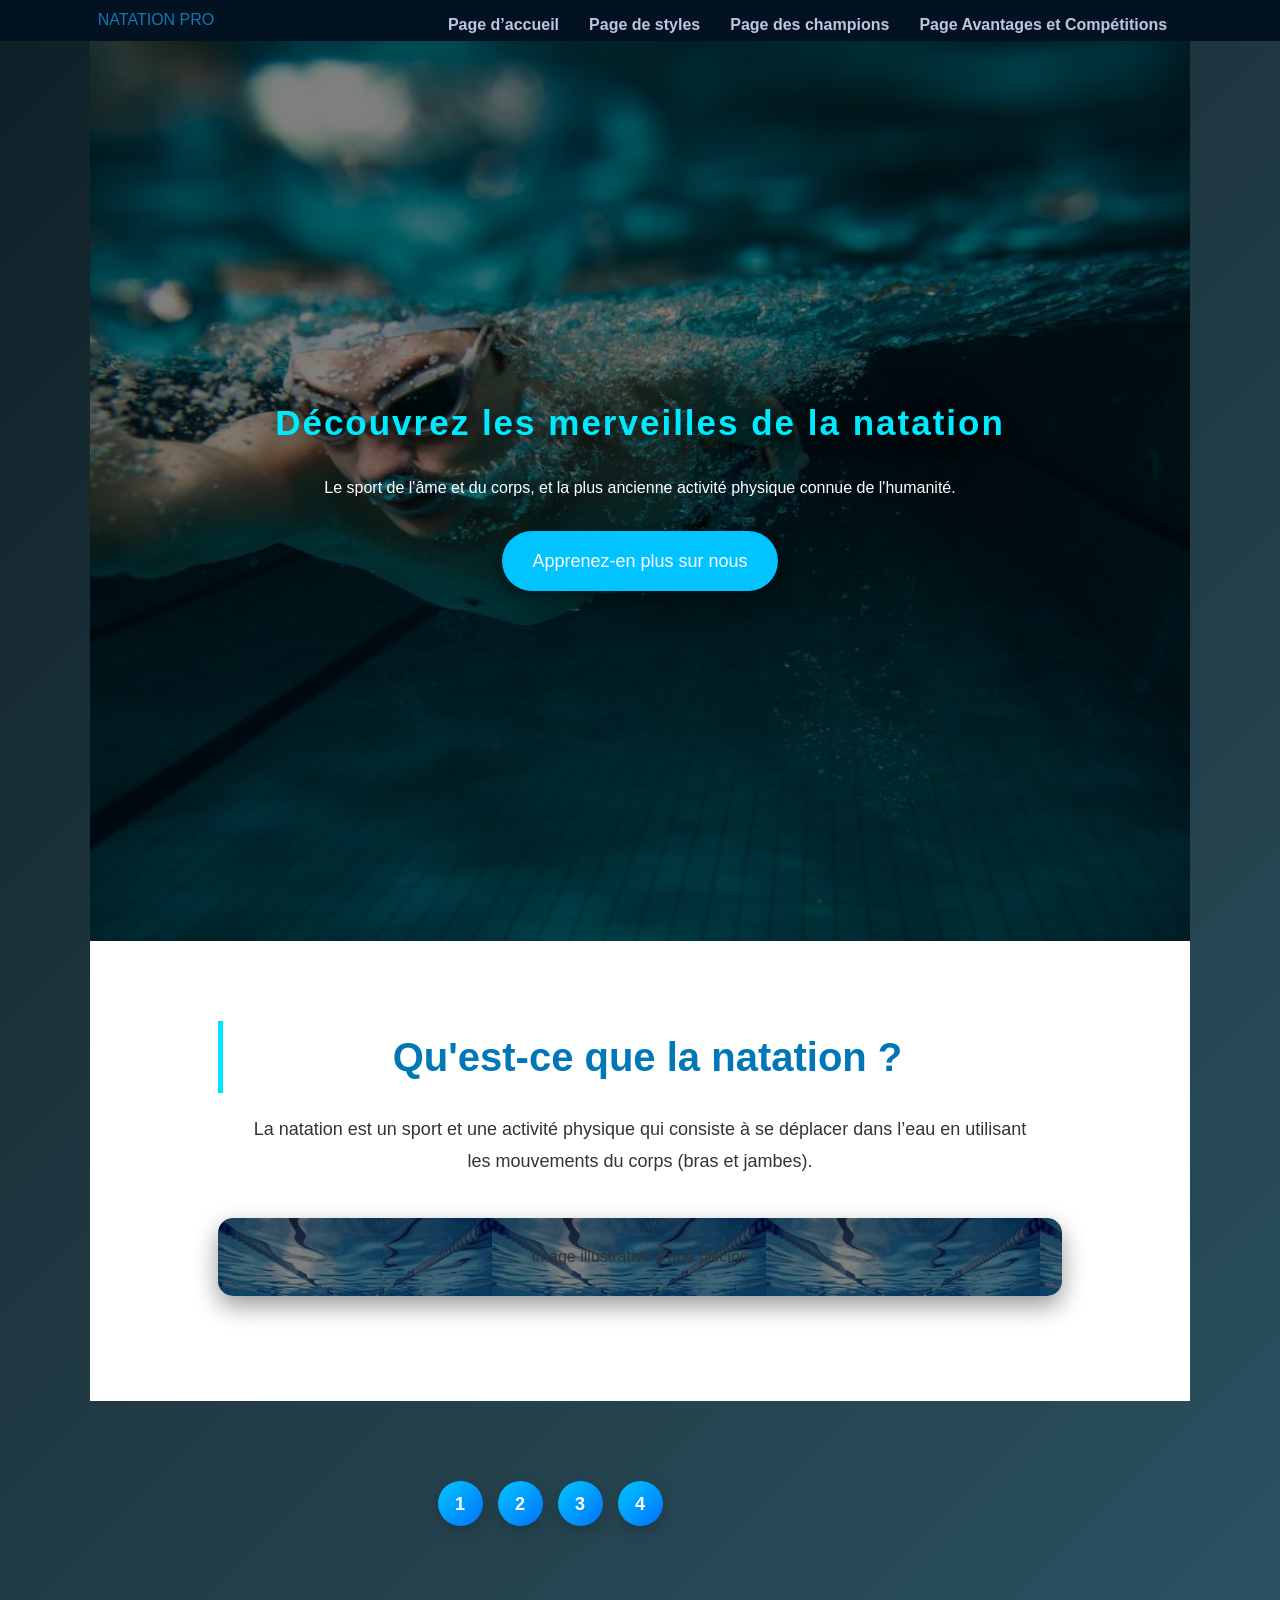
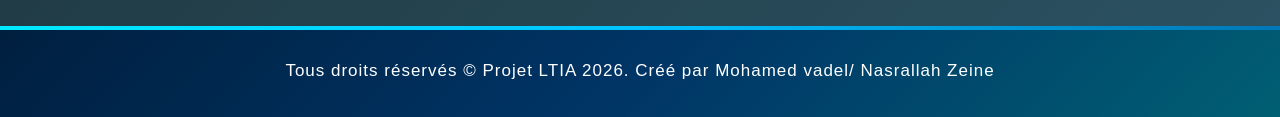
<file: index.html>
<!DOCTYPE html>
<html lang="fr">
<head>
    <meta charset="UTF-8">
    <meta name="viewport" content="width=device-width, initial-scale=1.0">
    <title>LE MONDE DE LA NATATION</title>
    <link rel="stylesheet" href="style.css">
</head>
<body>
    <header>
      <nav>
         <div class="logo">NATATION PRO</div>
          <ul>
             <li><a href="index.html"> Page d’accueil</a></li>
             <li><a href="styles.html">Page de styles </a></li>
             <li><a href="champions.html">Page des champions</a></li>
             <li><a href="benefits.html">Page Avantages et Compétitions </a> </li>
          </ul>
      </nav>
    </header>
  <Main>
    <Section class="hero" >
        <H1>
            Découvrez les merveilles de la natation
        </H1>
        <P>Le sport de l'âme et du corps, et la plus ancienne activité physique connue de l'humanité.</P>
        <a href="#about" class="btn">Apprenez-en plus sur nous</a>
    </Section>
    <section id="about" class="conten ">
        <h2>
            Qu'est-ce que la natation ?
        </h2>
        <P>
              La natation est un sport et une activité physique qui consiste à se déplacer dans l’eau en utilisant les mouvements du corps (bras et jambes).
        </p>
          <DIv img src="IMAGE/0.jpeg" class="img"> Image illustrative d'une piscine</DIv>
          
          
    </section>
  </Main>
  <section class="bt">
    <a  href="index.html" class="b">1</a>
    <a  href="styles.html" class="b">2</a>
    <a  href="champions.html" class="b">3</a>
    <a  href="benefits.html" class="b">4</a>
  </section>
    <footer>
        <p>Tous droits réservés © Projet LTIA 2026. Créé par Mohamed vadel/ Nasrallah Zeine</p>
    </footer>
</body>

</html>
</file>
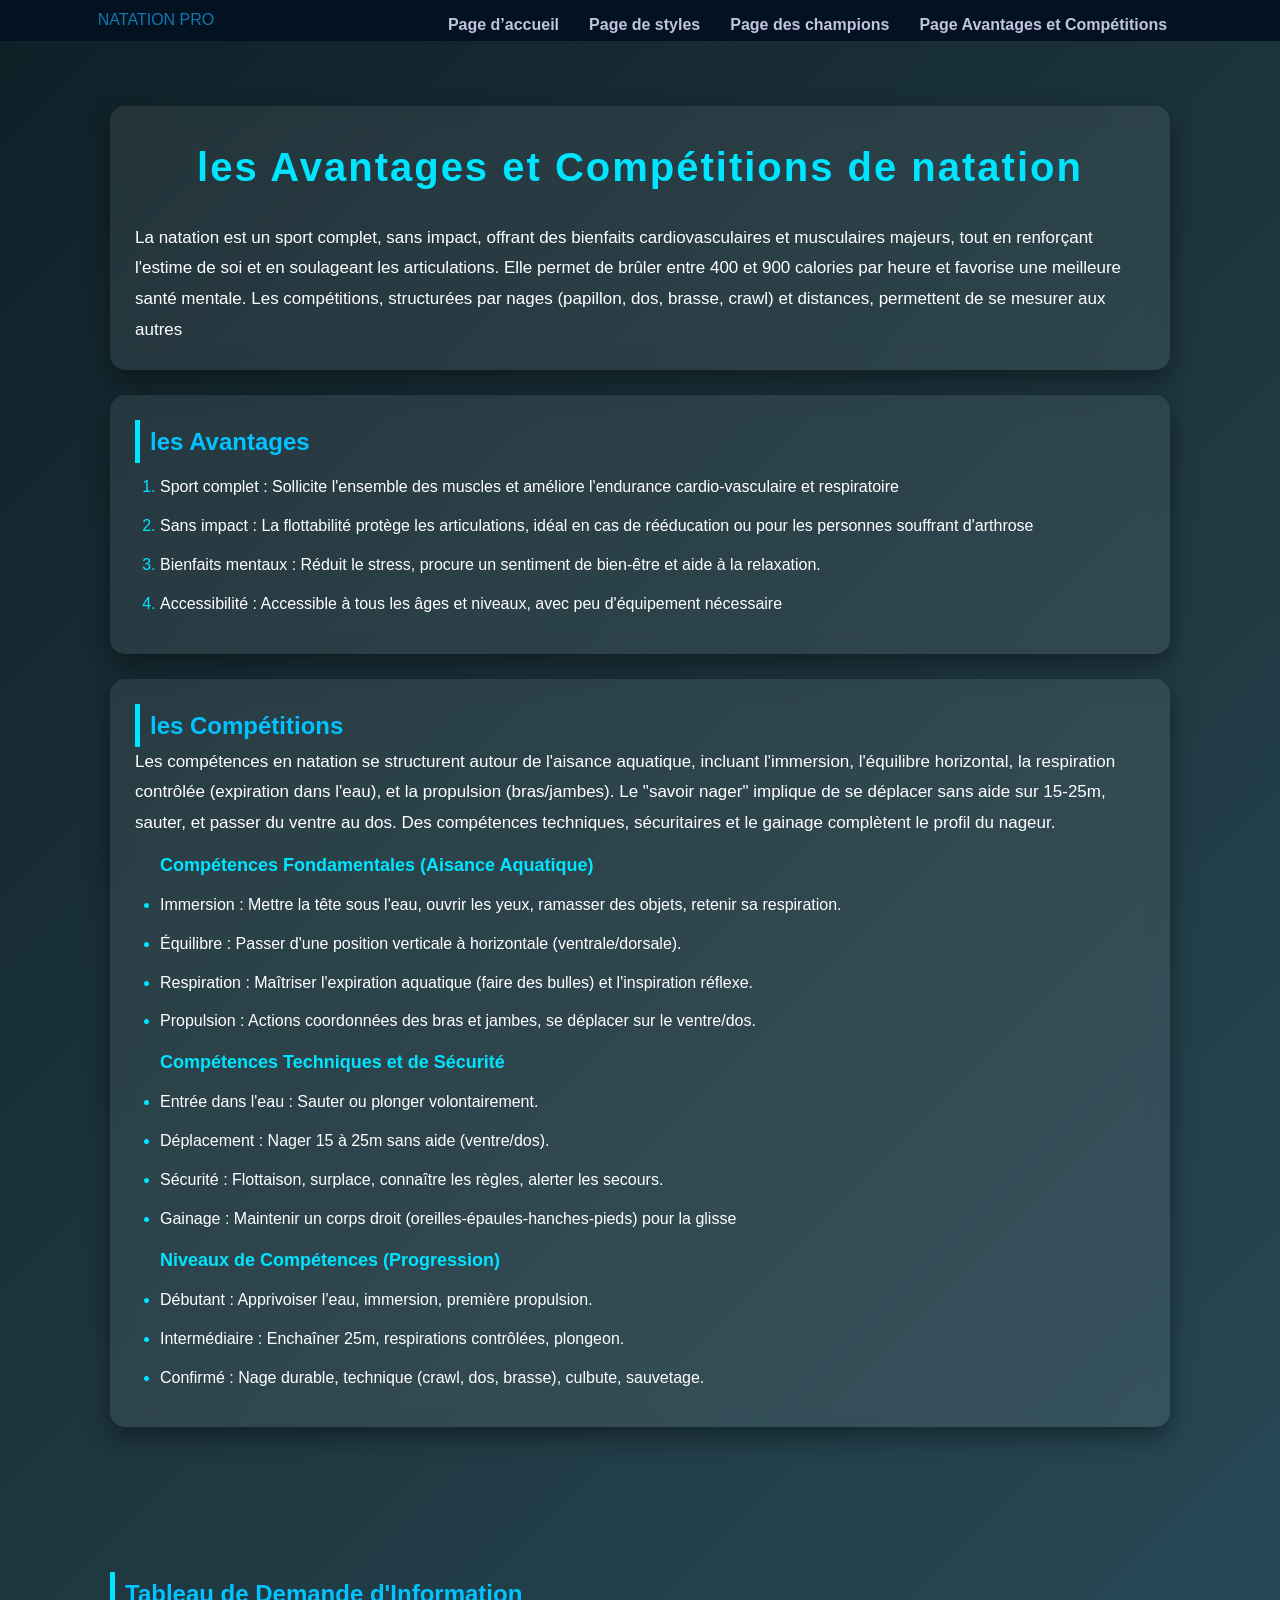
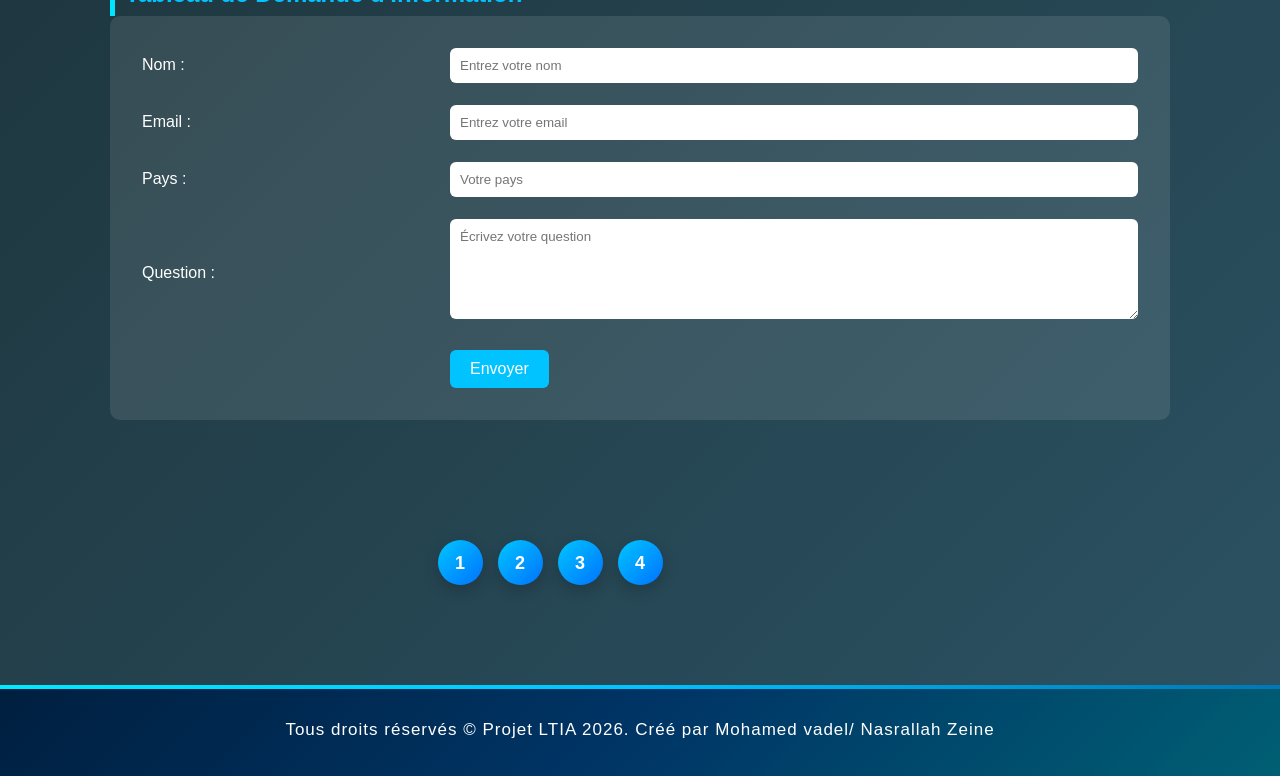
<file: benefits.html>
<!DOCTYPE html>
<html lang="en">
<head>
    <meta charset="UTF-8">
    <meta name="viewport" content="width=device-width, initial-scale=1.0">
    <title>LE MONDE DE LA NATATION</title>
     <link rel="stylesheet" href="style.css">
</head>
<body>
    <header>
      <nav>
         <div class="logo">NATATION PRO</div>
          <ul>
             <li><a href="index.html"> Page d’accueil</a></li>
             <li><a href="styles.html">Page de styles </a></li>
             <li><a href="champions.html">Page des champions</a></li>
             <li><a href="benefits.html">Page Avantages et Compétitions </a> </li>
          </ul>
      </nav>
    </header>
  <Main>
    <section>
       <div> <h1>
            les Avantages et Compétitions de natation
        </h1>
        <p>La natation est un sport complet, sans impact, offrant des bienfaits cardiovasculaires et musculaires majeurs, tout en renforçant l'estime de soi et en soulageant les articulations. Elle permet de brûler entre 400 et 900 calories par heure et favorise une meilleure santé mentale. Les compétitions, structurées par nages (papillon, dos, brasse, crawl) et distances, permettent de se mesurer aux autres</p>
    </div>
    <div>
        <h2> les Avantages</h2>
        <ol>
            <li>Sport complet : Sollicite l'ensemble des muscles et améliore l'endurance cardio-vasculaire et respiratoire</li>
            <li>Sans impact : La flottabilité protège les articulations, idéal en cas de rééducation ou pour les personnes souffrant d'arthrose</li>
            <li>Bienfaits mentaux : Réduit le stress, procure un sentiment de bien-être et aide à la relaxation.</li>
            <li>Accessibilité : Accessible à tous les âges et niveaux, avec peu d'équipement nécessaire</li>
            
        </ol>
     </div>
     <div>
       <h2>
           les  Compétitions
       </h2>
       <p>
             Les compétences en natation se structurent autour de l'aisance aquatique, incluant l'immersion, l'équilibre horizontal, la respiration contrôlée (expiration dans l'eau), et la propulsion (bras/jambes). Le "savoir nager" implique de se déplacer sans aide sur 15-25m, sauter, et passer du ventre au dos. Des compétences techniques, sécuritaires et le gainage complètent le profil du nageur.
       </p>
       <ul>
            <lh>
              Compétences Fondamentales (Aisance Aquatique)
            </lh>
            <li>Immersion : Mettre la tête sous l'eau, ouvrir les yeux, ramasser des objets, retenir sa respiration.</li>
            <li>Équilibre : Passer d'une position verticale à horizontale (ventrale/dorsale).</li>
            <li> Respiration : Maîtriser l'expiration aquatique (faire des bulles) et l'inspiration réflexe. </li>
            <li> Propulsion : Actions coordonnées des bras et jambes, se déplacer sur le ventre/dos. </li>
        </ul>
        <ul>
           <lh>Compétences Techniques et de Sécurité</lh> 
           <li>Entrée dans l'eau : Sauter ou plonger volontairement.</li>
           <li>Déplacement : Nager 15 à 25m sans aide (ventre/dos).</li>
           <li> Sécurité : Flottaison, surplace, connaître les règles, alerter les secours.</li>
           <li> Gainage : Maintenir un corps droit (oreilles-épaules-hanches-pieds) pour la glisse</li>
        </ul>
        <ul>
           <lh>Niveaux de Compétences (Progression)</lh> 
           <li>Débutant : Apprivoiser l'eau, immersion, première propulsion.</li>
           <li>Intermédiaire : Enchaîner 25m, respirations contrôlées, plongeon.</li>
           <li> Confirmé : Nage durable, technique (crawl, dos, brasse), culbute, sauvetage. </li>
        </ul>
    </div>   

    </section>
     <section class="contact">
    <h2>Tableau de Demande d'Information</h2>

    <form>
        <table>
            <tr>
                <td>Nom :</td>
                <td><input type="text" placeholder="Entrez votre nom"></td>
            </tr>

            <tr>
                <td>Email :</td>
                <td><input type="email" placeholder="Entrez votre email"></td>
            </tr>

            <tr>
                <td>Pays :</td>
                <td><input type="text" placeholder="Votre pays"></td>
            </tr>

            <tr>
                <td>Question :</td>
                <td><textarea placeholder="Écrivez votre question"></textarea></td>
            </tr>

            <tr>
                <td></td>
                <td><button type="submit">Envoyer</button></td>
            </tr>
        </table>
    </form>
</section>
<section class="bt">
    <a  href="index.html" class="b">1</a>
    <a  href="styles.html" class="b">2</a>
    <a  href="champions.html" class="b">3</a>
    <a  href="benefits.html" class="b">4</a>
  </section>
        </Main>
    <footer>
        <p>Tous droits réservés © Projet LTIA 2026. Créé par Mohamed vadel/ Nasrallah Zeine</p>
    </footer>
</body>

</html>
</file>
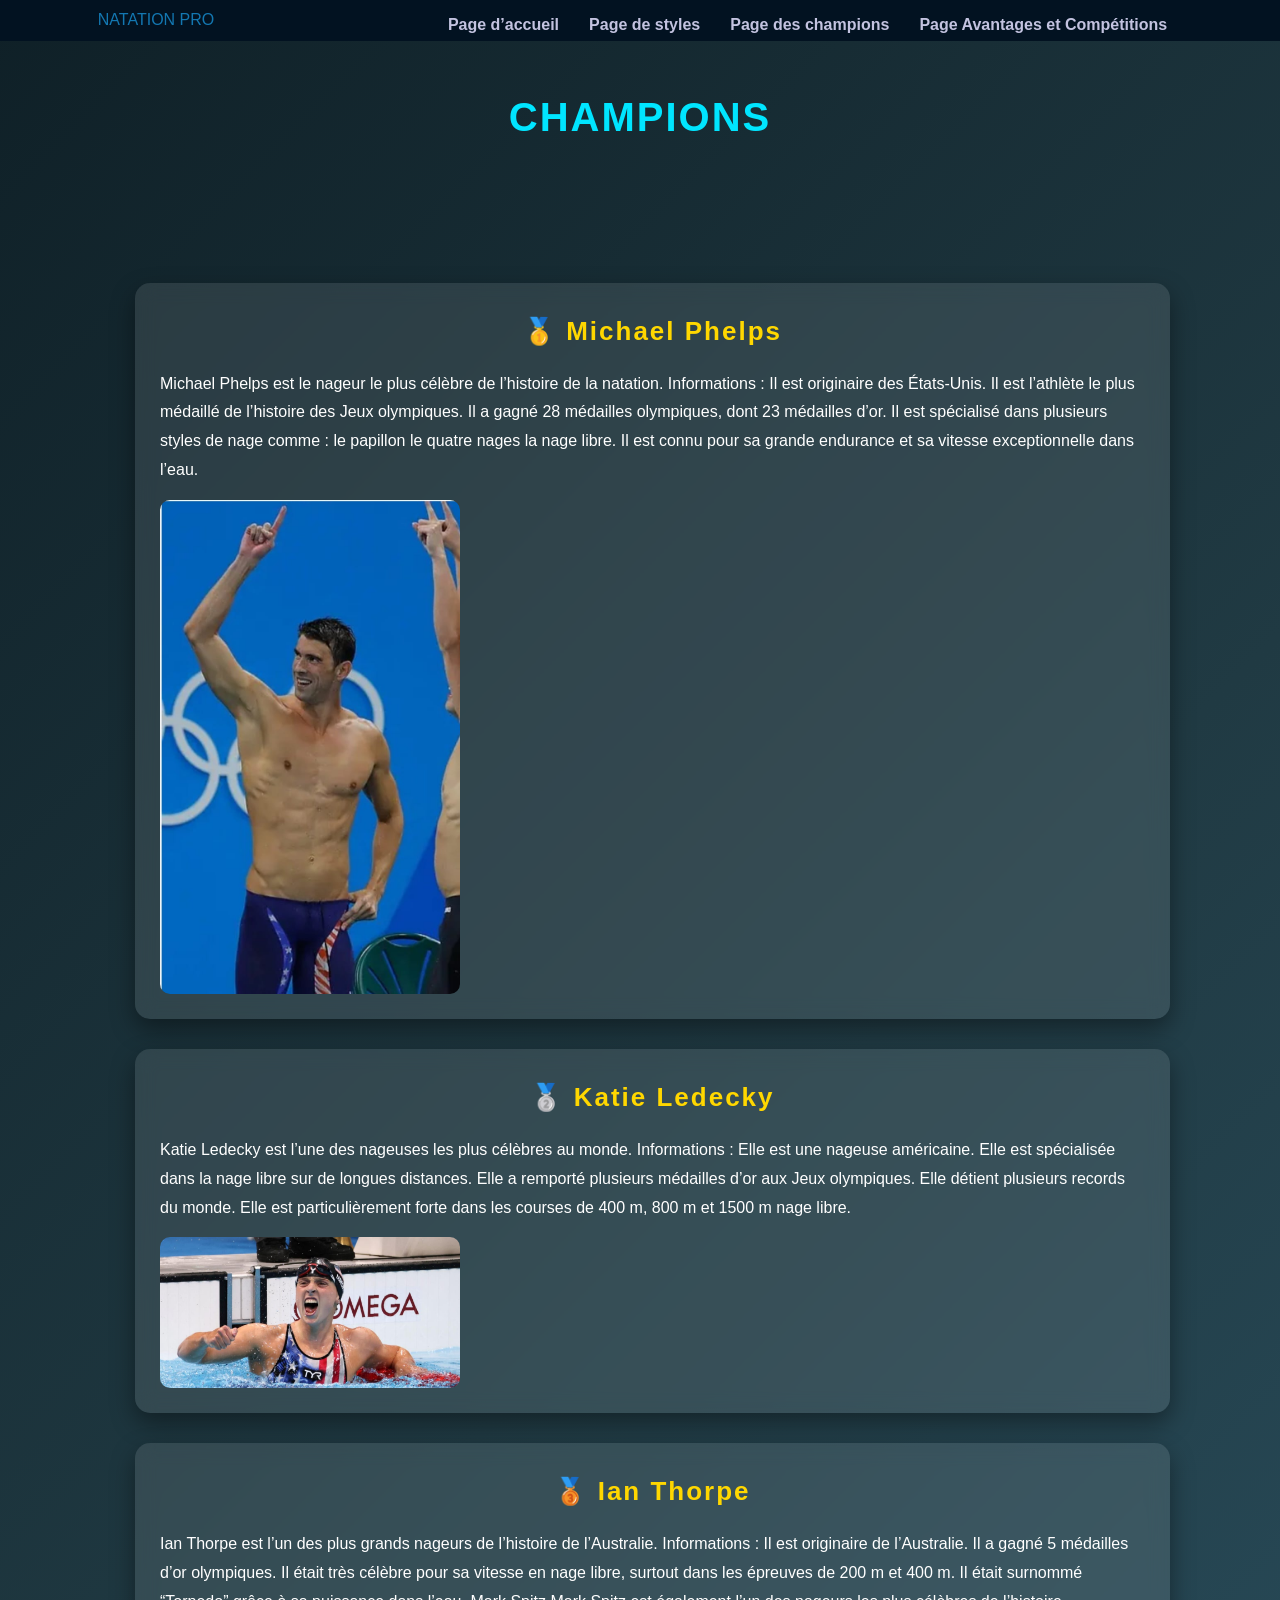
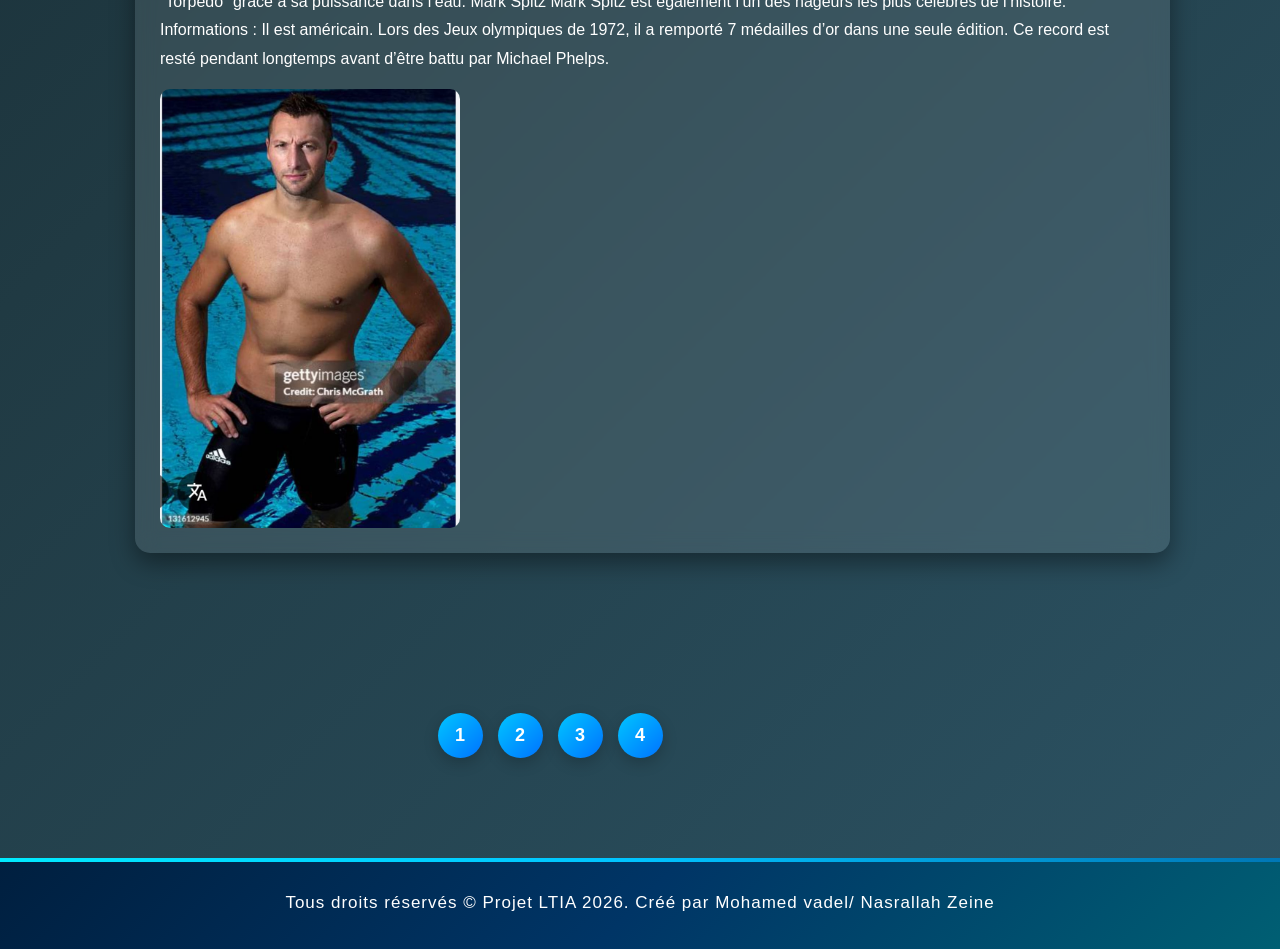
<file: champions.html>
<!DOCTYPE html>
<html lang="en">
<head>
    <meta charset="UTF-8">
    <meta name="viewport" content="width=device-width, initial-scale=1.0">
    <title>LE MONDE DE LA NATATION</title>
    <link rel="stylesheet" href="style.css">
</head>
<body>
   
<body>
    <header>
      <nav>
         <div class="logo">NATATION PRO</div>
          <ul>
             <li><a href="index.html"> Page d’accueil</a></li>
             <li><a href="styles.html">Page de styles </a></li>
             <li><a href="champions.html">Page des champions</a></li>
             <li><a href="benefits.html">Page Avantages et Compétitions </a> </li>
          </ul>
      </nav>
    </header>
    <maine>
    <section class="cha">
        <h1>champions</h1>
    </section>
    <section class="cham">
        <ul>
            <li> <h1>🥇 Michael Phelps</h1>
Michael Phelps est le nageur le plus célèbre de l’histoire de la natation.
Informations :
Il est originaire des États-Unis.
Il est l’athlète le plus médaillé de l’histoire des Jeux olympiques.
Il a gagné 28 médailles olympiques, dont 23 médailles d’or.
Il est spécialisé dans plusieurs styles de nage comme :
le papillon
le quatre nages
la nage libre.
Il est connu pour sa grande endurance et sa vitesse exceptionnelle dans l’eau.
<img src="IMAGE/3.1.jpeg" >
</li>
            <li> <h1>🥈 Katie Ledecky </h1>
            
Katie Ledecky est l’une des nageuses les plus célèbres au monde.
Informations :
Elle est une nageuse américaine.
Elle est spécialisée dans la nage libre sur de longues distances.
Elle a remporté plusieurs médailles d’or aux Jeux olympiques.
Elle détient plusieurs records du monde.
Elle est particulièrement forte dans les courses de 400 m, 800 m et 1500 m nage libre.
<img src="IMAGE/3.2.jpeg" >
</li>
            <li><h1>🥉 Ian Thorpe</h1>
Ian Thorpe est l’un des plus grands nageurs de l’histoire de l’Australie.
Informations :
Il est originaire de l’Australie.
Il a gagné 5 médailles d’or olympiques.
Il était très célèbre pour sa vitesse en nage libre, surtout dans les épreuves de 200 m et 400 m.
Il était surnommé “Torpedo” grâce à sa puissance dans l’eau.
 Mark Spitz
Mark Spitz est également l’un des nageurs les plus célèbres de l’histoire.
Informations :
Il est américain.
Lors des Jeux olympiques de 1972, il a remporté 7 médailles d’or dans une seule édition.
Ce record est resté pendant longtemps avant d’être battu par Michael Phelps.
<img src="IMAGE/3.3.jpeg" >
</li>
    
  
    </section>
<section class="bt">
    <a  href="index.html" class="b">1</a>
    <a  href="styles.html" class="b">2</a>
    <a  href="champions.html" class="b">3</a>
    <a  href="benefits.html" class="b">4</a>
  </section>
        </maine>
     <footer>
        <p>Tous droits réservés © Projet LTIA 2026. Créé par Mohamed vadel/ Nasrallah Zeine</p>
    </footer>
</body>

</html>
</file>
<file: style.css>
body {
    font-family: Arial, sans-serif;
    margin: 0;
    padding: 0%;
    line-height: 1.6;
    background-color: rgb(227, 232, 237);
}
header {
    background-color:rgb(2, 18, 33);
    color: #1377b1;
    padding: 1px; ;
}
nav {
    display:flex;
    justify-content: space-around ;
    align-items:center ;
}
nav ul{
    list-style: none;
    display: flex;
}
nav ul li{
    margin:0 15px;
}
nav ul li a{
    color:rgb(195, 195, 224) ;
    text-decoration: none;
    font-weight: bold ;

}
nav ul li a.active{
    border-bottom: 2px solid wheat;
}




.hero{
    height:100vh;
    display:flex;
    flex-direction:column;
    justify-content:center;
    align-items:center;
    text-align:center;
    padding:20px;
    background:linear-gradient(rgba(0,0,0,0.5),rgba(0,0,0,0.5)),
    url("IMAGE/1.jpeg");
    background-size:cover;
    background-position:center;
}


.hero h1{
    font-size:55px;
    margin-bottom:20px;
    color:#00eaff;
    text-shadow:0 5px 20px rgba(0,0,0,0.7);
}


.hero p{
    font-size:20px;
    max-width:700px;
    margin-bottom:30px;
    line-height:1.7;
}


.btn{
    background:#00c3ff;
    color:white;
    padding:14px 30px;
    font-size:18px;
    border-radius:30px;
    text-decoration:none;
    transition:0.4s;
    box-shadow:0 8px 25px rgba(0,0,0,0.5);
}

.btn:hover{
    background:#008ecf;
    transform:translateY(-4px);
}

.conten{
    padding:80px 10%;
    background:white;
    color:#333;
    text-align:center;
}


.conten h2{
    font-size:40px;
    margin-bottom:20px;
    color:#0077b6;
}


.conten p{
    font-size:18px;
    max-width:800px;
    margin:auto;
    line-height:1.8;
}


.img{
    margin-top:40px;
    background:linear-gradient(rgba(0,0,0,0.5),rgba(0,0,0,0.5)),
    url("IMAGE/0.jpeg");

}

.img img{
    width:70%;
    border-radius:15px;
    box-shadow:0 15px 40px rgba(0,0,0,0.3);
    transition:0.4s;
}

.img img:hover{
    transform:scale(1.05);
}


.hero h1{
    font-size:35px;
}

.hero p{
    font-size:16px;
}

.img img{
    width:100%;
}



body {
    margin: 0;
    padding: 0;
    font-family: Arial, Helvetica, sans-serif;
    background: linear-gradient(to right, #e0f7fa, #ffffff);
}
    .med{
    background-image: linear-gradient(rgba(0,0,0,0.5), rgba(0,0,0,0.5)), url(IMAGE/2.png);
    background-size: cover;
    height: 400px;
    display: flex;
    flex-direction: column;
    justify-content: center;
    align-items: center;
    color: white;
    text-align: center;
    }
    



.papillon {
    display: flex;
    justify-content: center;
    align-items: center;
    padding: 60px 20px;
}


.papillon div {
    background: white;
    max-width: 800px;
    padding: 30px;
    border-radius: 15px;
    box-shadow: 0 10px 30px rgba(0, 0, 0, 0.1);
    text-align: center;
    transition: transform 0.3s ease;
}


.papillon div:hover {
    transform: translateY(-5px);
}


.papillon h2 {
    color: #0077b6;
    font-size: 28px;
    margin-bottom: 15px;
}


.papillon ul {
    list-style: none;
    padding: 0;
    margin: 0;
}


.papillon p {
    font-size: 16px;
    line-height: 1.8;
    color: #444;
    margin-bottom: 20px;
}


.papillon video {
    width: 100%;
    max-width: 500px;
    border-radius: 12px;
    box-shadow: 0 8px 20px rgba(0, 0, 0, 0.15);
}


.dos {
    display: flex;
    justify-content: center;
    align-items: center;
    padding: 60px 20px;
}


.dos div {
    background: white;
    max-width: 800px;
    padding: 30px;
    border-radius: 15px;
    box-shadow: 0 10px 30px rgba(0, 0, 0, 0.1);
    text-align: center;
    transition: transform 0.3s ease;
}


.dos div:hover {
    transform: translateY(-5px);
}


.dos h2 {
    color: #0077b6;
    font-size: 28px;
    margin-bottom: 15px;
}


.dos ul {
    list-style: none;
    padding: 0;
    margin: 0;
}


.dos p {
    font-size: 16px;
    line-height: 1.8;
    color: #444;
    margin-bottom: 20px;
}


.dos video {
    width: 100%;
    max-width: 500px;
    border-radius: 12px;
    box-shadow: 0 8px 20px rgba(0, 0, 0, 0.15);
}


.brasse {
    display: flex;
    justify-content: center;
    align-items: center;
    padding: 60px 20px;
}

.brasse div {
    background: white;
    max-width: 800px;
    padding: 30px;
    border-radius: 15px;
    box-shadow: 0 10px 30px rgba(0, 0, 0, 0.1);
    text-align: center;
    transition: transform 0.3s ease;
}


.brasse div:hover {
    transform: translateY(-5px);
}


.brasse h2 {
    color: #276e94;
    font-size: 28px;
    margin-bottom: 15px;
}


.brasse ul {
    list-style: none;
    padding: 0;
    margin: 0;
}


.brasse p {
    font-size: 16px;
    line-height: 1.8;
    color: #444;
    margin-bottom: 20px;
}


.brasse video {
    width: 100%;
    max-width: 500px;
    border-radius: 12px;
    box-shadow: 0 8px 20px rgba(0, 0, 0, 0.15);
}



/* إعدادات عامة */
* {
    margin: 0;
    padding: 0;
    box-sizing: border-box;
    font-family: Arial, Helvetica, sans-serif;
}

body {
    background: linear-gradient(to right, #0f2027, #203a43, #2c5364);
    color: white;
    line-height: 1.8;
}


.cha {
    text-align: center;
    padding: 40px 0;
}

.cha h1 {
    font-size: 40px;
    letter-spacing: 2px;
    text-transform: uppercase;
    color: #00e5ff;
}


.cham {
    width: 90%;
    margin: auto;
    padding-bottom: 50px;
}

.cham ul {
    list-style: none;
}

.cham li {
    background: rgba(255, 255, 255, 0.1);
    margin: 30px 0;
    padding: 25px;
    border-radius: 15px;
    backdrop-filter: blur(10px);
    transition: 0.4s;
    box-shadow: 0 10px 25px rgba(0,0,0,0.4);
}

.cham li:hover {
    transform: scale(1.03);
}

.cham h1 {
    color: #ffd700;
    margin-bottom: 15px;
    font-size: 26px;
}

.cham img {
    width: 100%;
    max-width: 300px;
    margin-top: 15px;
    border-radius: 10px;
    display: block;
}

body{
    font-family: Arial, Helvetica, sans-serif;
    background: linear-gradient(135deg,#0f2027,#203a43,#2c5364);
    margin:0;
    padding:0;
    color:white;
}


section{
    width:90%;
    max-width:1100px;
    margin:auto;
    padding:40px 20px;
}


h1{
    text-align:center;
    font-size:40px;
    margin-bottom:20px;
    color:#00e5ff;
    letter-spacing:2px;
}

h2{
    color:#00c3ff;
    border-left:5px solid #00e5ff;
    padding-left:10px;
}


section div{
    background:rgba(255,255,255,0.08);
    padding:25px;
    margin:25px 0;
    border-radius:15px;
    backdrop-filter: blur(10px);
    box-shadow:0 10px 25px rgba(0,0,0,0.4);
    transition:0.4s;
}


section div:hover{
    transform:translateY(-8px);
    box-shadow:0 20px 40px rgba(0,0,0,0.6);
}

p{
    line-height:1.8;
    font-size:17px;
}


ul,ol{
    margin-top:10px;
    padding-left:25px;
}

li{
    margin:10px 0;
    font-size:16px;
}


lh{
    font-weight:bold;
    color:#00e5ff;
    display:block;
    margin-bottom:10px;
    font-size:18px;
}


li::marker{
    color:#00e5ff;
}

.contact{
    margin-top:40px;
}

table{
    width:100%;
    background:rgba(255,255,255,0.1);
    padding:20px;
    border-radius:10px;
}

td{
    padding:10px;
}

input, textarea{
    width:100%;
    padding:10px;
    border:none;
    border-radius:6px;
    outline:none;
}

textarea{
    height:100px;
}

button{
    background:#00c3ff;
    color:white;
    padding:10px 20px;
    border:none;
    border-radius:6px;
    cursor:pointer;
    font-size:16px;
}

button:hover{
    background:#0099cc;
}

.bt{
    display: flex;
    justify-content: center;
    align-items: center;
    gap: 15px;
    margin: 40px 0;
    flex-wrap: wrap;
}

.bt .b{
    width: 45px;
    height: 45px;
    background: linear-gradient(135deg,#00c6ff,#0072ff);
    color: white;
    text-decoration: none;
    font-size: 18px;
    font-weight: bold;
    border-radius: 50%;
    display: flex;
    align-items: center;
    justify-content: center;
    transition: 0.3s;
    box-shadow: 0 5px 15px rgba(0,0,0,0.2);
}

.bt .b:hover{
    transform: translateY(-5px) scale(1.1);
    background: linear-gradient(135deg,#ff512f,#dd2476);
    box-shadow: 0 10px 25px rgba(0,0,0,0.3);
}

.bt .b.active{
    background: linear-gradient(135deg,#00ff87,#60efff);
    color: #000;
}




footer{
    background: linear-gradient(135deg,#001f3f,#003566,#005f73);
    color:white;
    text-align:center;
    padding:30px 20px;
    font-size:16px;
    position:relative;
    margin-top:60px;
}

footer::before{
    content:"";
    position:absolute;
    top:0;
    left:0;
    width:100%;
    height:4px;
    background:linear-gradient(90deg,#00eaff,#00c3ff,#0077b6);
}

footer p{
    margin:0;
    letter-spacing:1px;
    line-height:1.8;
}

footer p:hover{
    color:#00eaff;
    transition:0.3s;
}


@media (max-width:768px){

nav{
    flex-direction: column;
}

nav ul{
    flex-direction: column;
    text-align: center;
}

nav ul li{
    margin:10px 0;
}

.hero{
    height:auto;
    padding:60px 20px;
}

.hero h1{
    font-size:28px;
}

.hero p{
    font-size:15px;
}

.btn{
    padding:12px 22px;
    font-size:16px;
}

.conten{
    padding:40px 20px;
}

.conten h2{
    font-size:28px;
}

.img img{
    width:100%;
}

.papillon,
.dos,
.brasse{
    padding:40px 10px;
}

.papillon div,
.dos div,
.brasse div{
    padding:20px;
}

.cham li{
    padding:18px;
}

h1{
    font-size:28px;
}

h2{
    font-size:22px;
}

}
@media (max-width:768px){

footer{
    padding:25px 15px;
    font-size:14px;
}

footer p{
    line-height:1.6;
}


}
</file>
